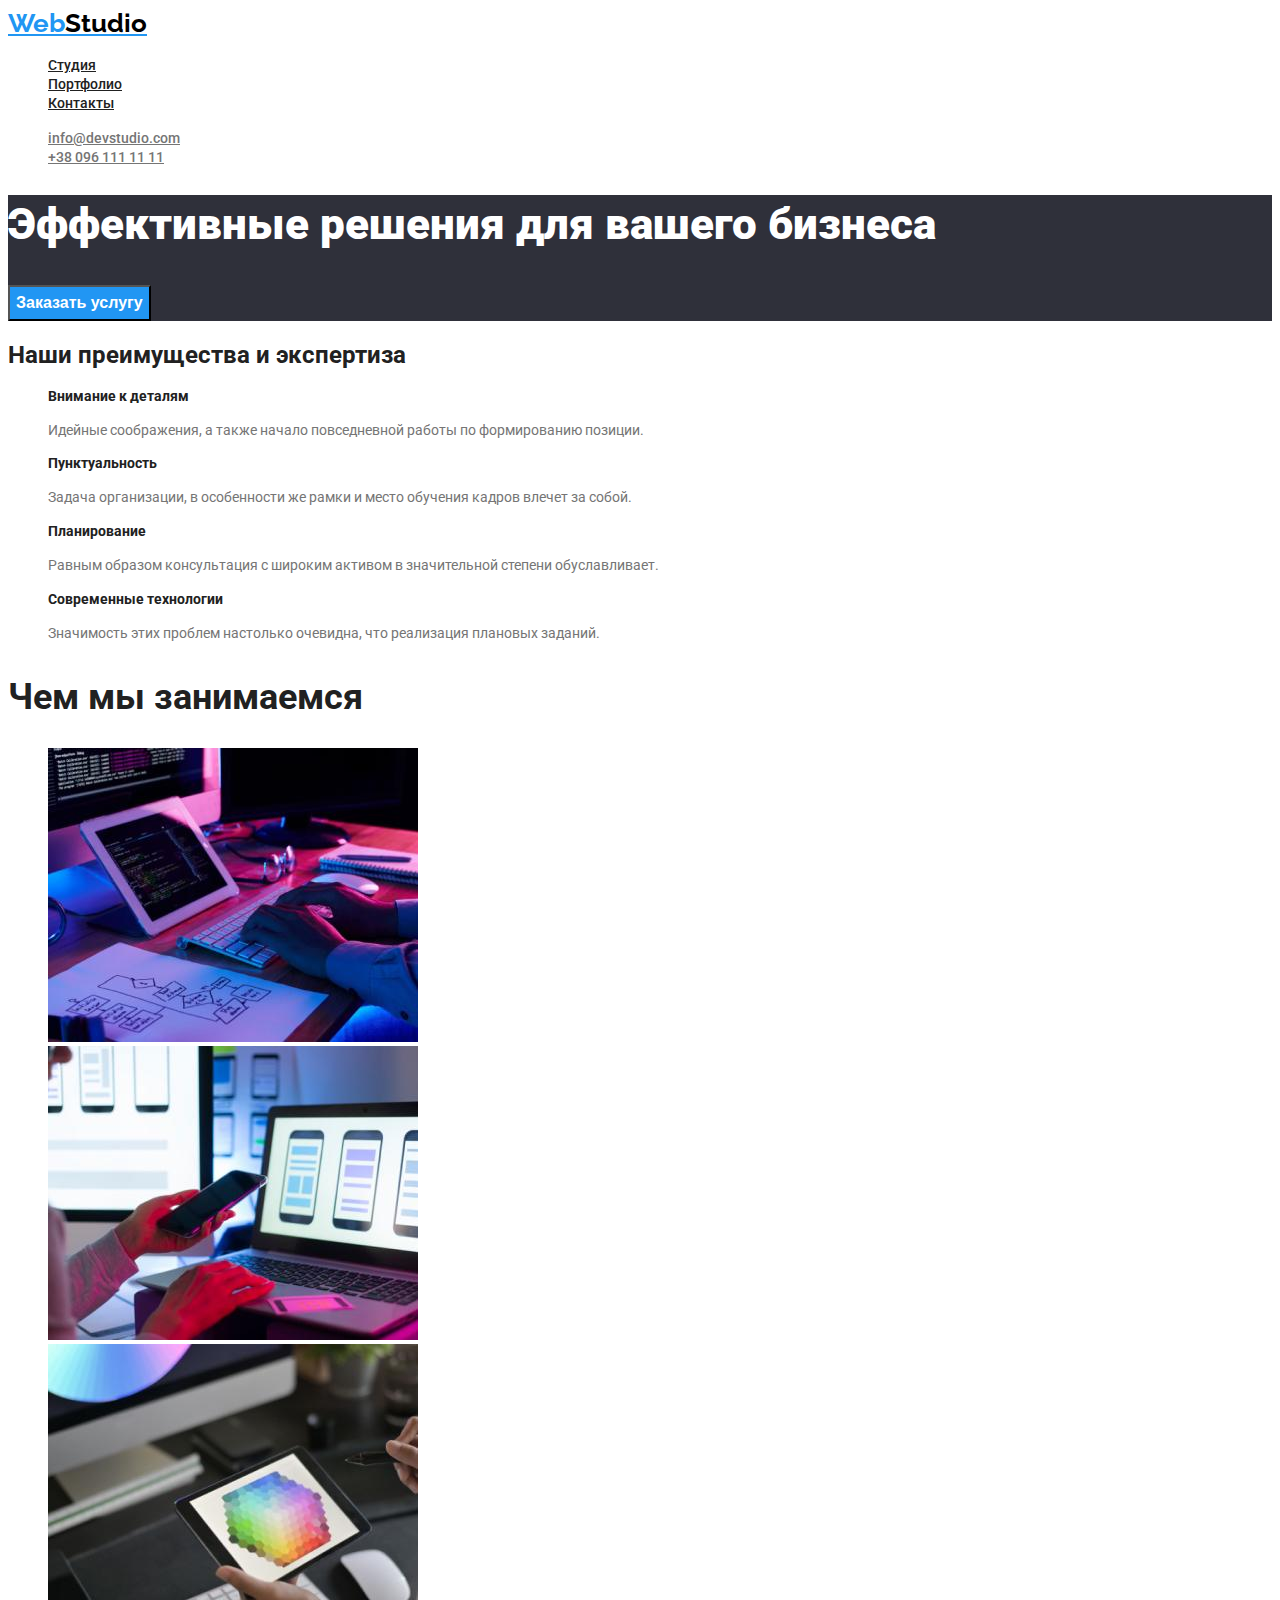
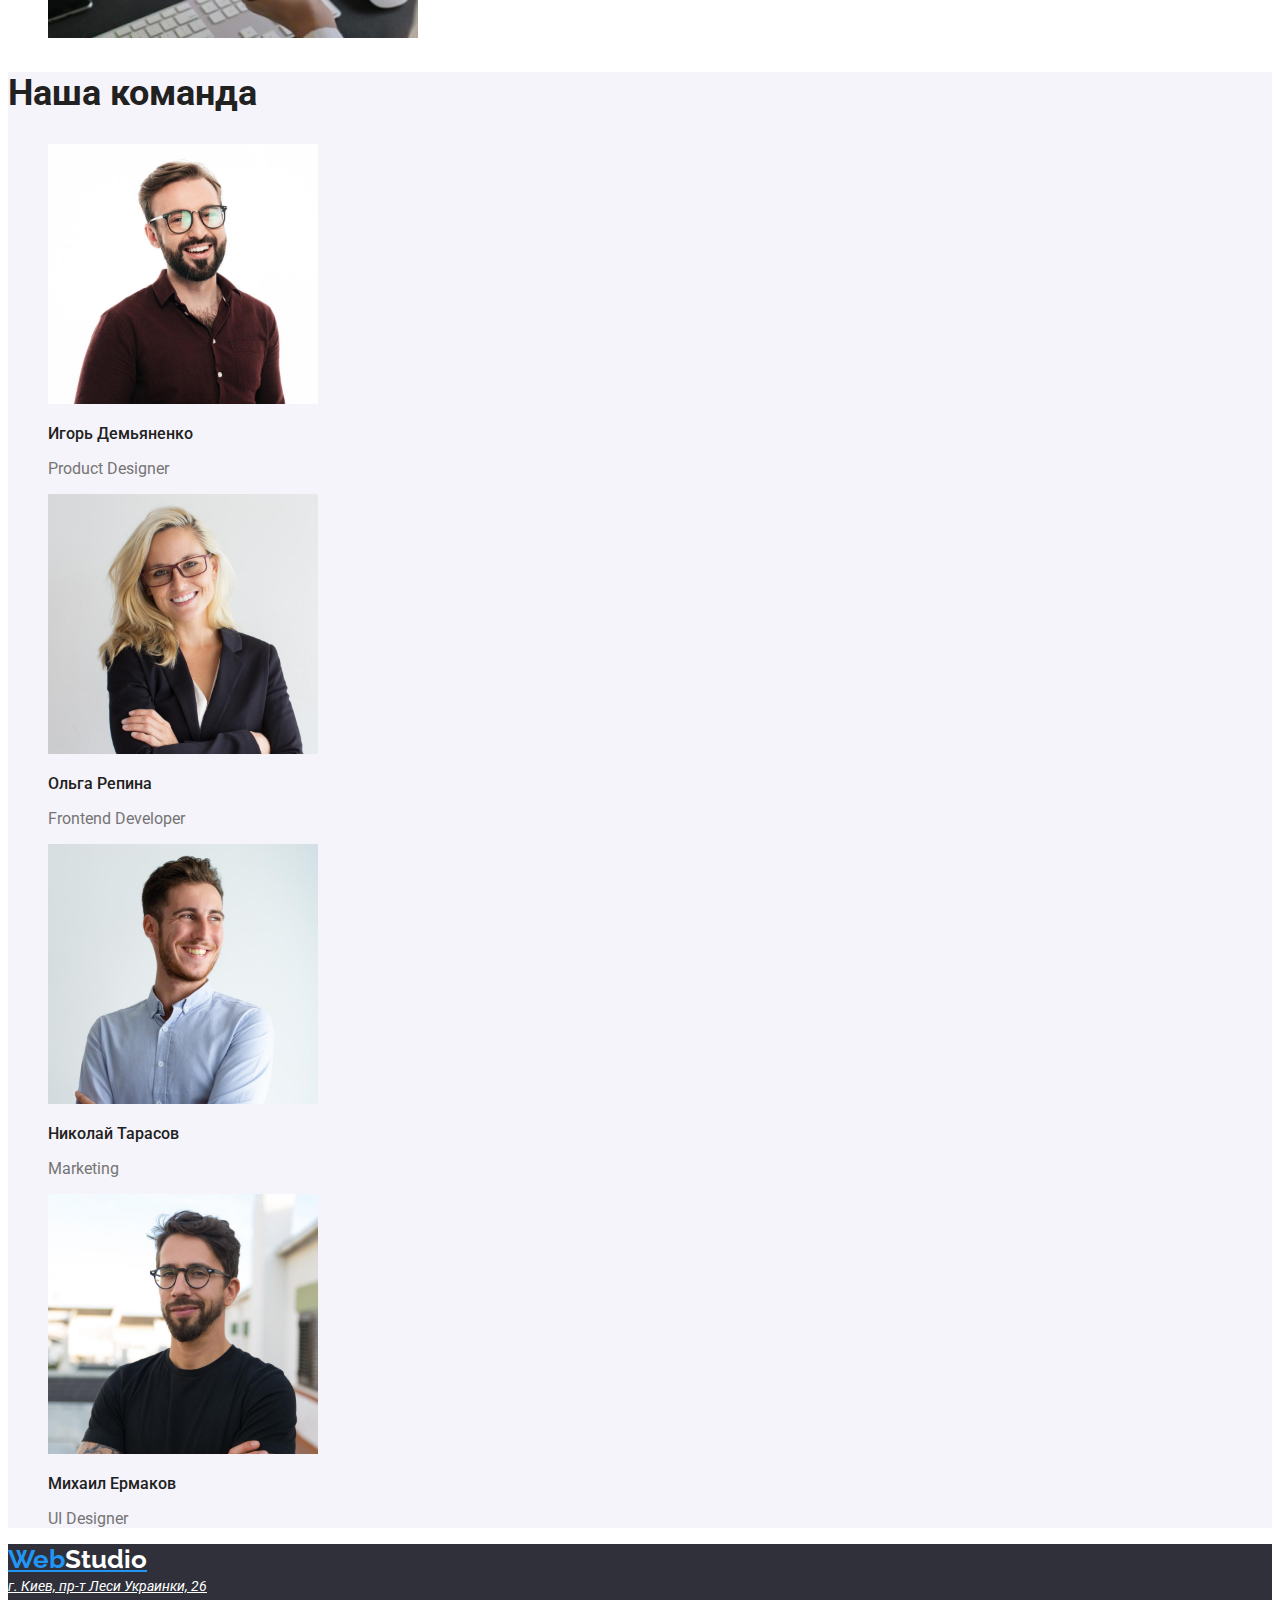
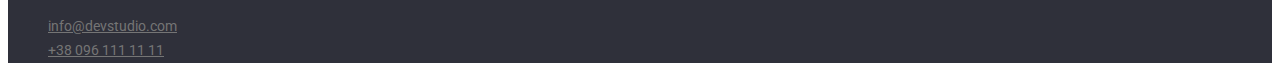
<file: index.html>
<!DOCTYPE html>
<html lang="ru">
  <head>
    <meta charset="UTF-8" />
    <meta http-equiv="X-UA-Compatible" content="IE=edge" />
    <meta name="viewport" content="width=device-width, initial-scale=1.0" />
    <title>Webstudio</title>
    <link rel="stylesheet" href="./css/styles.css" />
    <link rel="preconnect" href="https://fonts.googleapis.com" />
    <link rel="preconnect" href="https://fonts.gstatic.com" crossorigin />
    <link
      href="https://fonts.googleapis.com/css2?family=Raleway:wght@700&family=Roboto:wght@400;500;700;900&display=swap"
      rel="stylesheet"
    />
  </head>
  <body>
    <header>
      <nav>
        <a class="logo" href="/index.html"
          >Web<span class="logo-item">Studio</span></a
        >
        <ul class="nav-list">
          <li class="nav-list-item">
            <a class="nav-list-item-link" href="./index.html">Студия</a>
          </li>
          <li class="nav-list-item">
            <a class="nav-list-item-link" href="./portfolio.html">Портфолио</a>
          </li>
          <li class="nav-list-item">
            <a class="nav-list-item-link" href="">Контакты</a>
          </li>
        </ul>
      </nav>
      <ul class="nav-contacts">
        <li class="nav-contacts-list-item">
          <a
            class="nav-contacts-list-item-link"
            href="mailto:info@devstudio.com"
            >info@devstudio.com</a
          >
        </li>
        <li class="nav-contacts-list-item">
          <a class="nav-contacts-list-item-link" href="tel:+380961111111"
            >+38 096 111 11 11</a
          >
        </li>
      </ul>
    </header>
    <main>
      <section class="hero">
        <h1 class="hero-header">Эффективные решения для вашего бизнеса</h1>
        <button class="hero-button" type="button">Заказать услугу</button>
      </section>
      <section class="advantage">
        <!--Скрыть заголовок ниже в CSS-->
        <h2 class="advantage-title">Наши преимущества и экспертиза</h2>
        <ul class="advanatge-list">
          <li class="advantage-list-item">
            <h3 class="advantage-list-title">Внимание к деталям</h3>
            <p class="advantage-list-text">
              Идейные соображения, а также начало повседневной работы по
              формированию позиции.
            </p>
          </li>
          <li class="advantage-list-item">
            <h3 class="advantage-list-title">Пунктуальность</h3>
            <p class="advantage-list-text">
              Задача организации, в особенности же рамки и место обучения кадров
              влечет за собой.
            </p>
          </li>
          <li class="advantage-list-item">
            <h3 class="advantage-list-title">Планирование</h3>
            <p class="advantage-list-text">
              Равным образом консультация с широким активом в значительной
              степени обуславливает.
            </p>
          </li>
          <li class="advantage-list-item">
            <h3 class="advantage-list-title">Современные технологии</h3>
            <p class="advantage-list-text">
              Значимость этих проблем настолько очевидна, что реализация
              плановых заданий.
            </p>
          </li>
        </ul>
      </section>
      <section class="works">
        <h2 class="works-title">Чем мы занимаемся</h2>
        <ul class="works-list">
          <li class="works-list-item">
            <img
              src="images/optimised/desktop.jpg"
              alt="Стационарный компьютер"
              width="370"
              height="294"
            />
          </li>
          <li class="works-list-item">
            <img
              src="images/optimised/notebook+mobile.jpg"
              alt="Ноутбук и мобильный телефон"
              width="370"
              height="294"
            />
          </li>
          <li class="works-list-item">
            <img
              src="images/optimised/tablet.jpg"
              alt="Планшет"
              width="370"
              height="294"
            />
          </li>
        </ul>
      </section>
      <section class="team">
        <h2 class="team-title">Наша команда</h2>
        <ul class="team-list">
          <li class="team-list-item">
            <img
              src="images/optimised/igor-demyanenko.jpg"
              alt="Фото Игорь Демьяненко"
              width="270"
              height="260"
            />
            <h3 class="team-member-title">Игорь Демьяненко</h3>
            <p class="team-member-text" lang="en">Product Designer</p>
          </li>
          <li class="team-list-item">
            <img
              src="images/optimised/olga-repina.jpg"
              alt="Фото Ольга Репина"
              width="270"
              height="260"
            />
            <h3 class="team-member-title">Ольга Репина</h3>
            <p class="team-member-text" lang="en">Frontend Developer</p>
          </li>
          <li class="team-list-item">
            <img
              src="images/optimised/nikolay-tarasov.jpg"
              alt="Фото Николай Тарасов"
              width="270"
              height="260"
            />
            <h3 class="team-member-title">Николай Тарасов</h3>
            <p class="team-member-text" lang="en">Marketing</p>
          </li>
          <li class="team-list-item">
            <img
              src="images/optimised/mikhail-ermakov.jpg"
              alt="Фото Михаил Ермаков"
              width="270"
              height="260"
            />
            <h3 class="team-member-title">Михаил Ермаков</h3>
            <p class="team-member-text" lang="en">UI Designer</p>
          </li>
        </ul>
      </section>
    </main>
    <footer class="footer">
      <a class="logo" href="/index.html"
        >Web<span class="logo-footer">Studio</span></a
      >
      <address class="contact-address">
        <a
          class="contact-address-link"
          href="https://goo.gl/maps/H55FPHmbqtdmZxtt6"
          >г. Киев, пр-т Леси Украинки, 26</a
        >
      </address>
      <ul class="contact-list">
        <li>
          <a class="contact-list-item" href="mailto:info@devstudio.com"
            >info@devstudio.com</a
          >
        </li>
        <li>
          <a class="contact-list-item" href="tel:+380961111111"
            >+38 096 111 11 11</a
          >
        </li>
      </ul>
    </footer>
  </body>
</html>
</file>
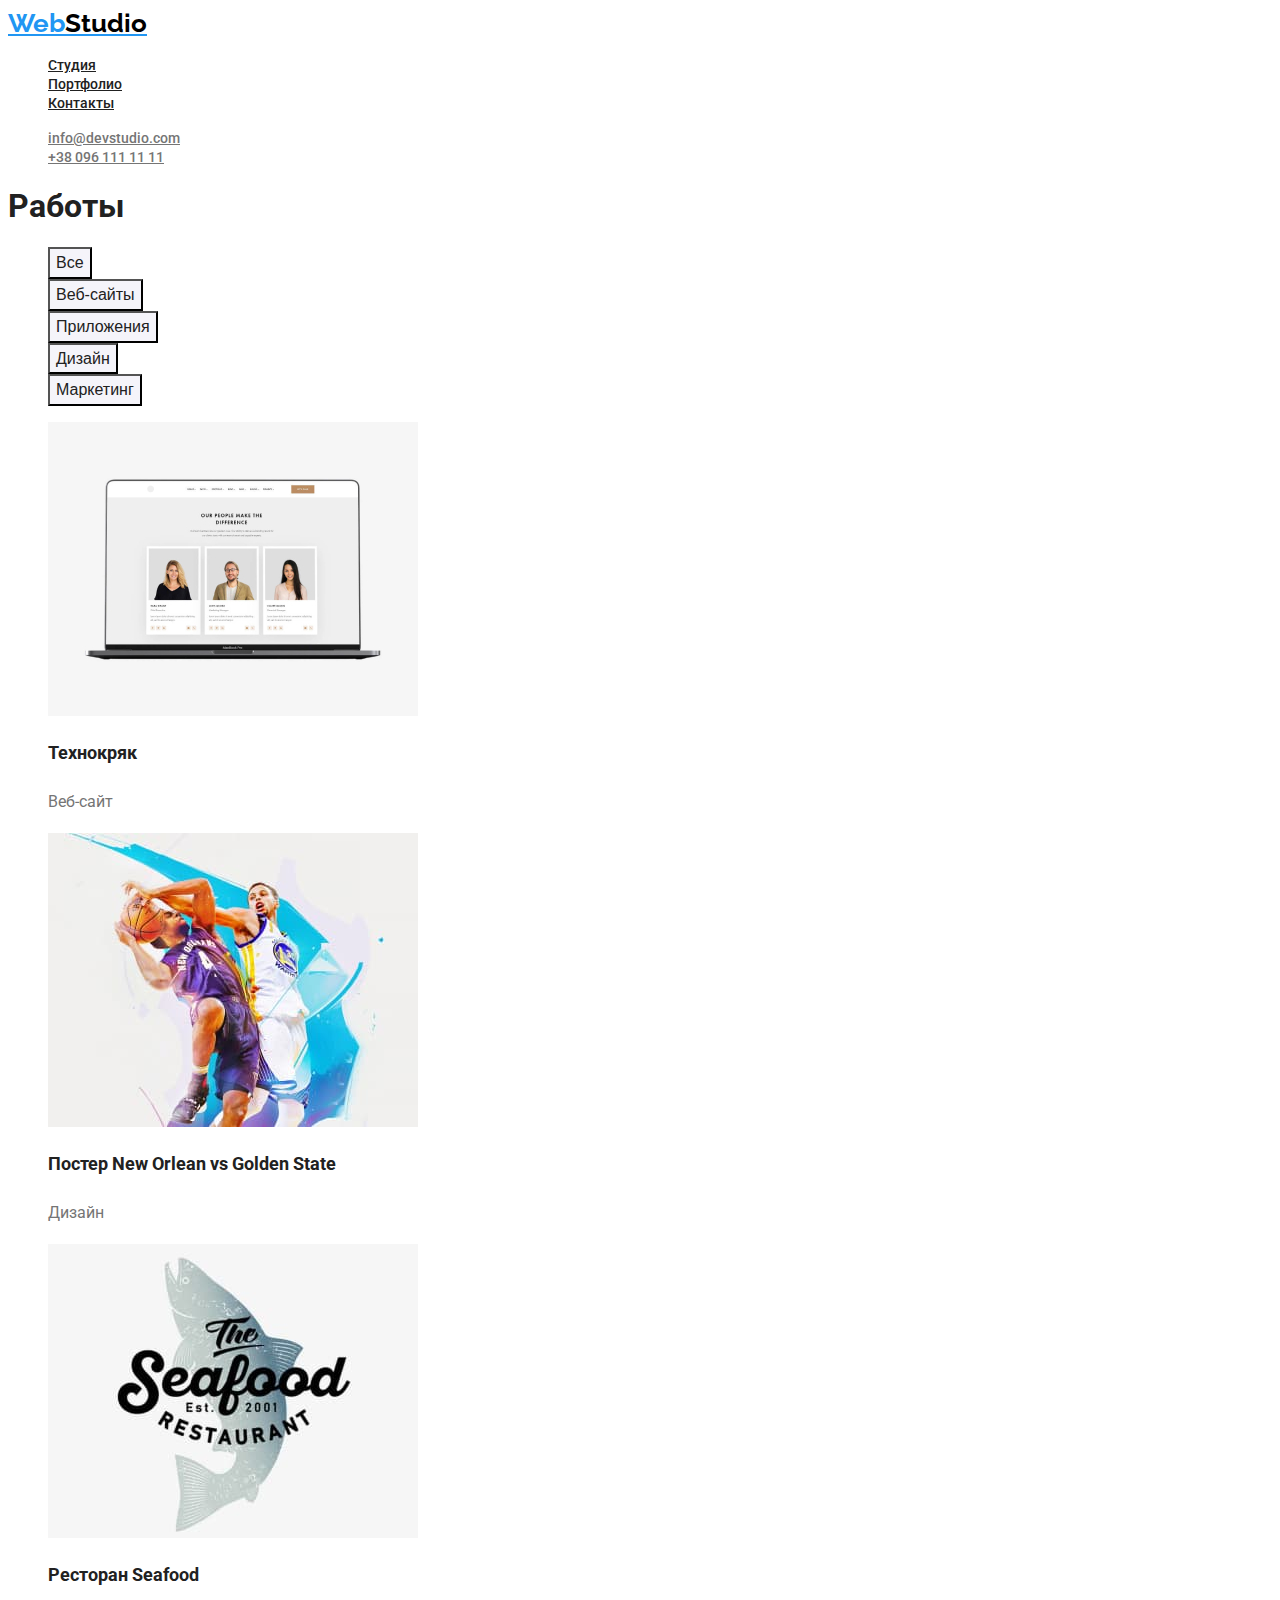
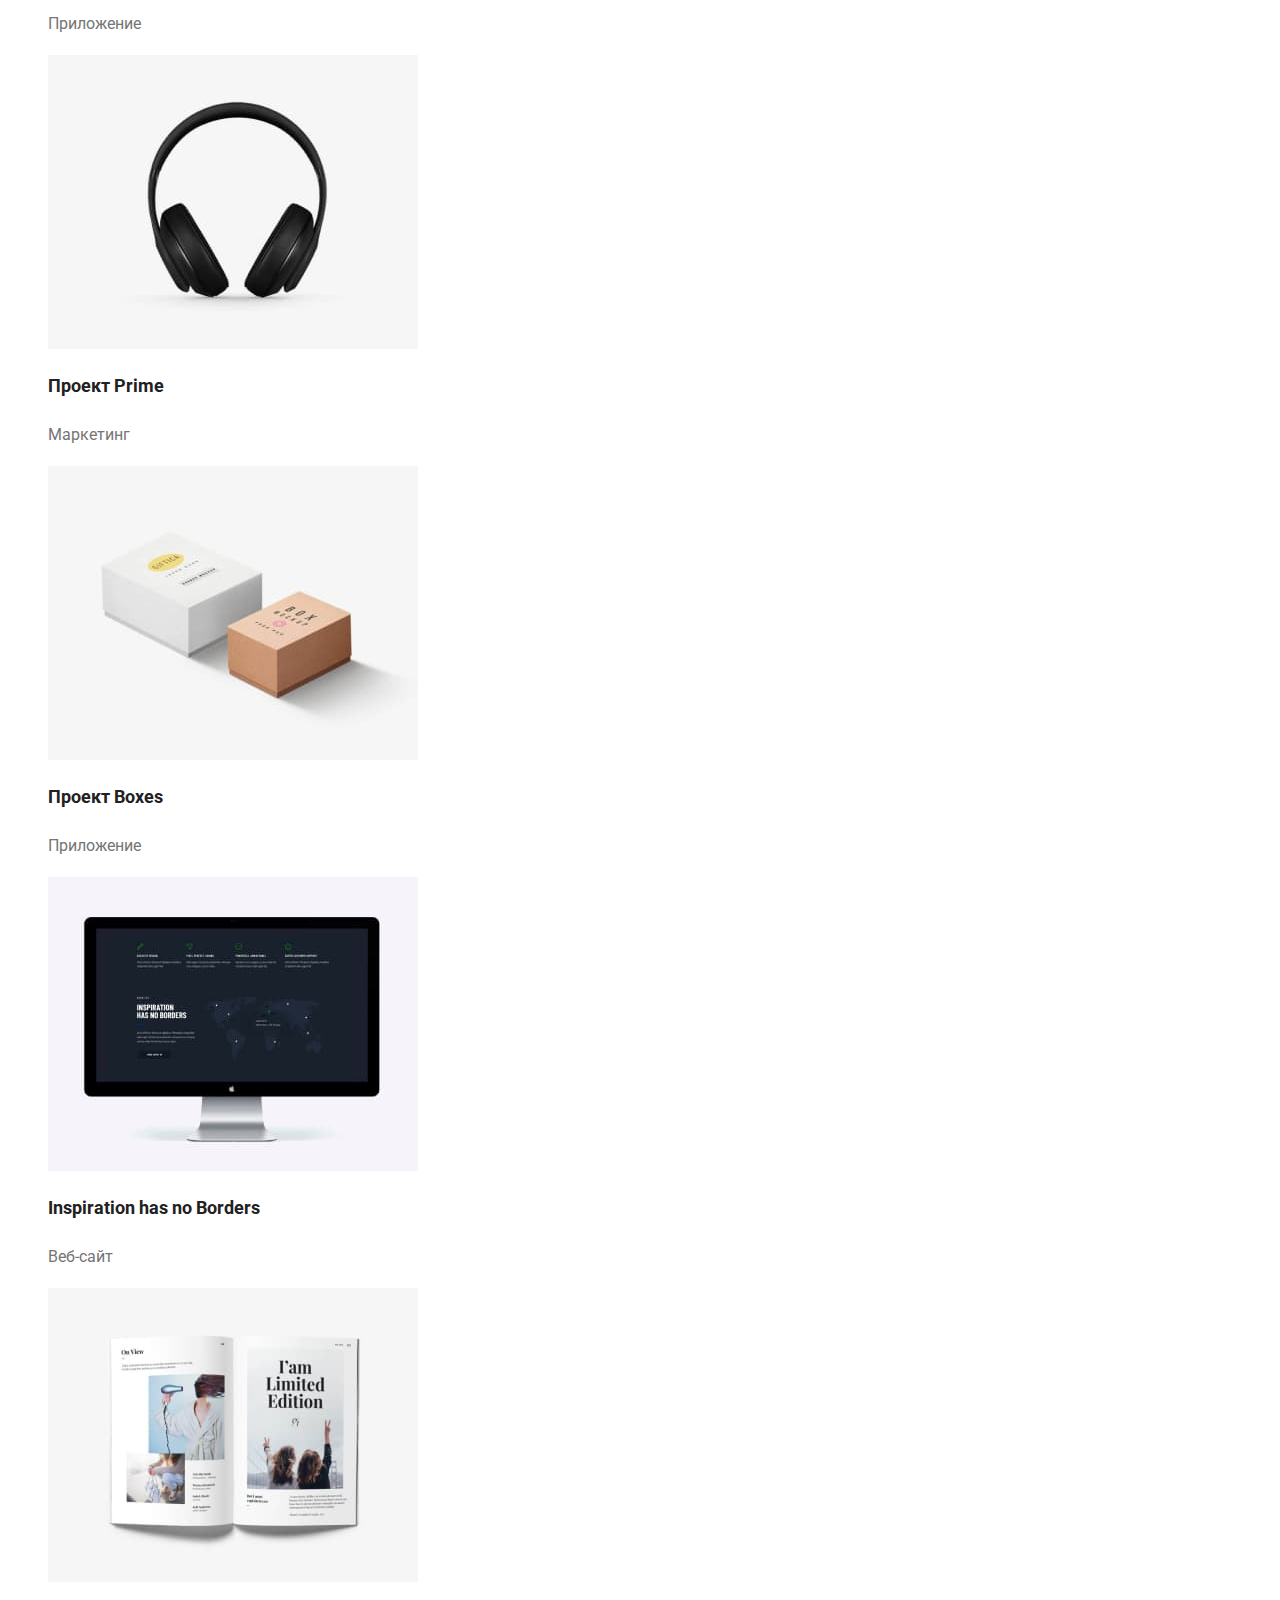
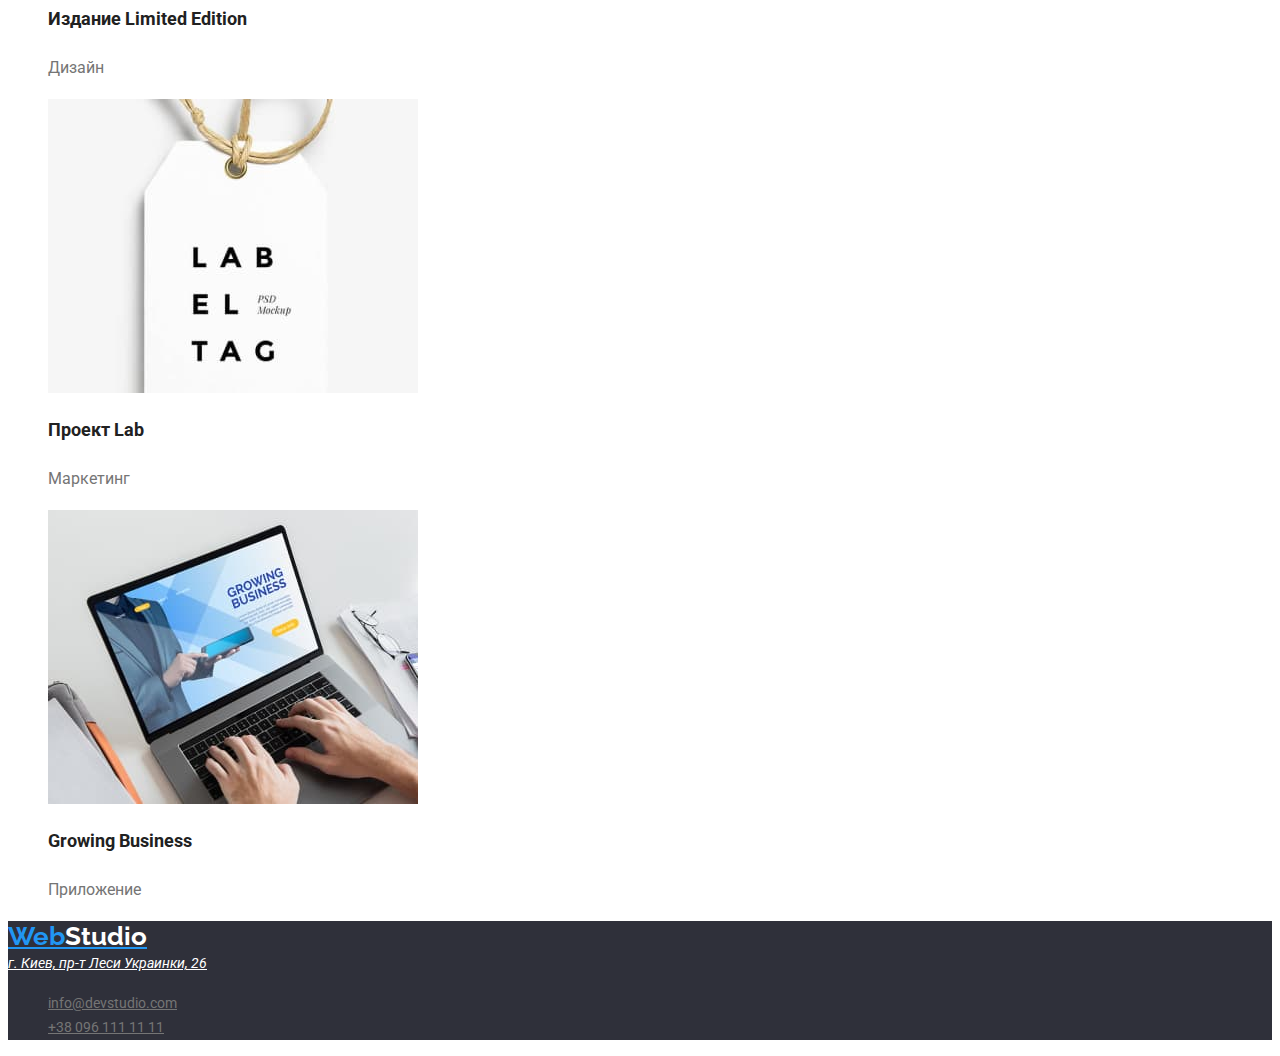
<file: portfolio.html>
<!DOCTYPE html>
<html lang="ru">
  <head>
    <meta charset="UTF-8" />
    <meta http-equiv="X-UA-Compatible" content="IE=edge" />
    <meta name="viewport" content="width=device-width, initial-scale=1.0" />
    <title>Portfolio</title>
    <link rel="stylesheet" href="./css/styles.css" />
    <link rel="preconnect" href="https://fonts.googleapis.com" />
    <link rel="preconnect" href="https://fonts.gstatic.com" crossorigin />
    <link
      href="https://fonts.googleapis.com/css2?family=Raleway:wght@700&family=Roboto:wght@400;500;700;900&display=swap"
      rel="stylesheet"
    />
  </head>
  <body>
    <header>
      <nav>
        <a class="logo" href="/index.html"
          >Web<span class="logo-item">Studio</span></a
        >
        <ul class="nav-list">
          <li class="nav-list-item">
            <a class="nav-list-item-link" href="./index.html">Студия</a>
          </li>
          <li class="nav-list-item">
            <a class="nav-list-item-link" href="./portfolio.html">Портфолио</a>
          </li>
          <li class="nav-list-item">
            <a class="nav-list-item-link" href="">Контакты</a>
          </li>
        </ul>
      </nav>
      <ul class="nav-contacts">
        <li class="nav-contacts-list-item">
          <a
            class="nav-contacts-list-item-link"
            href="mailto:info@devstudio.com"
            >info@devstudio.com</a
          >
        </li>
        <li class="nav-contacts-list-item">
          <a class="nav-contacts-list-item-link" href="tel:+380961111111"
            >+38 096 111 11 11</a
          >
        </li>
      </ul>
    </header>
    <main>
      <section>
        <!--Hide header name below-->
        <h1 class="main-filter">Работы</h1>
        <ul class="button-list">
          <li class="button-list-item">
            <button class="button-list-item-btn" type="button">Все</button>
          </li>
          <li class="button-list-item">
            <button class="button-list-item-btn" type="button">
              Веб-сайты
            </button>
          </li>
          <li class="button-list-item">
            <button class="button-list-item-btn" type="button">
              Приложения
            </button>
          </li>
          <li class="button-list-item">
            <button class="button-list-item-btn" type="button">Дизайн</button>
          </li>
          <li class="button-list-item">
            <button class="button-list-item-btn" type="button">
              Маркетинг
            </button>
          </li>
        </ul>
        <ul class="project-list">
          <li class="project-list-item">
            <img
              src="images/optimised/potfolio/technokryak.jpg"
              alt="Окно веб-сайта на экране ноутбука"
              width="370"
              height="294"
            />
            <h2 class="project-title">Технокряк</h2>
            <p class="project-type">Веб-сайт</p>
          </li>
          <li class="project-list-item">
            <img
              src="images/optimised/potfolio/poster-new-orlean-golden-state.jpg"
              alt="Момент баскетбольного матча"
              width="370"
              height="294"
            />
            <h2 class="project-title">Постер New Orlean vs Golden State</h2>
            <p class="project-type">Дизайн</p>
          </li>
          <li class="project-list-item">
            <img
              src="images/optimised/potfolio/seafood.jpg"
              alt="Рыба эмблема ресторана"
              width="370"
              height="294"
            />
            <h2 class="project-title">Ресторан Seafood</h2>
            <p class="project-type">Приложение</p>
          </li>
          <li class="project-list-item">
            <img
              src="images/optimised/potfolio/project-prime.jpg"
              alt="Наушники"
              width="370"
              height="294"
            />
            <h2 class="project-title">Проект Prime</h2>
            <p class="project-type">Маркетинг</p>
          </li>
          <li class="project-list-item">
            <img
              src="images/optimised/potfolio/project-boxes.jpg"
              alt="Две коробки белая и бежевая"
              width="370"
              height="294"
            />
            <h2 class="project-title">Проект Boxes</h2>
            <p class="project-type">Приложение</p>
          </li>
          <li class="project-list-item">
            <img
              src="images/optimised/potfolio/inspirations.jpg"
              alt="Веб-сайт на экране монитора"
              width="370"
              height="294"
            />
            <h2 class="project-title">Inspiration has no Borders</h2>
            <p class="project-type">Веб-сайт</p>
          </li>
          <li class="project-list-item">
            <img
              src="images/optimised/potfolio/limited-edition.jpg"
              alt="Разворот книги с картинками"
              width="370"
              height="294"
            />
            <h2 class="project-title">Издание Limited Edition</h2>
            <p class="project-type">Дизайн</p>
          </li>
          <li class="project-list-item">
            <img
              src="images/optimised/potfolio/project-lab.jpg"
              alt="Ярлык одежды"
              width="370"
              height="294"
            />
            <h2 class="project-title">Проект Lab</h2>
            <p class="project-type">Маркетинг</p>
          </li>
          <li class="project-list-item">
            <img
              src="images/optimised/potfolio/growing-business.jpg"
              alt="Приложение на экране ноутбука"
              width="370"
              height="294"
            />
            <h2 class="project-title">Growing Business</h2>
            <p class="project-type">Приложение</p>
          </li>
        </ul>
      </section>
    </main>
    <footer class="footer">
      <a class="logo" href="/index.html"
        >Web<span class="logo-footer">Studio</span></a
      >
      <address class="contact-address">
        <a
          class="contact-address-link"
          href="https://goo.gl/maps/H55FPHmbqtdmZxtt6"
          >г. Киев, пр-т Леси Украинки, 26</a
        >
      </address>
      <ul class="contact-list">
        <li>
          <a class="contact-list-item" href="mailto:info@devstudio.com"
            >info@devstudio.com</a
          >
        </li>
        <li>
          <a class="contact-list-item" href="tel:+380961111111"
            >+38 096 111 11 11</a
          >
        </li>
      </ul>
    </footer>
  </body>
</html>
</file>
<file: css/styles.css>
:root{
    --main-font-family: 'Roboto', sans-serif;
    --secondary-font-family: 'Raleway', sans-serif;
    --primary-text-color:#212121;
    --secondary-text-color: #757575;
    --active-elements-text-color: #2196F3;
    --primary-background-color:#E5E5E5;
    --secondary-background-color:#2F303A;
}

body{
    font-family: var(--main-font-family);
    color: var(--primary-text-color);
}

.logo{
    color: var(--active-elements-text-color);
    font-family: var(--secondary-font-family);
    font-size: 26px;
    line-height: 1.19;
    font-weight: 700;
}

.logo-item{
    color: #000;
}

.nav-list{
    list-style: none;
}
.nav-list-item-link{
    color: var(--primary-text-color);
    font-weight: 500;
    font-size: 14px;
    line-height: 1.14px;
}

.nav-list-item-link:hover,
.nav-list-item-link:focus{
    color: var(--active-elements-text-color);
    cursor: pointer;
}

.nav-contacts{
    list-style: none;
}

.nav-contacts-list-item-link{
    color: var(--secondary-text-color);
    font-weight: 500;
    font-size: 14px;
    line-height: 1.14px;
}

.nav-contacts-list-item-link:hover,
.nav-contacts-list-item-link:focus{
    color: var(--active-elements-text-color);
    cursor: pointer;
}

.hero{
    background-color: var(--secondary-background-color);
}

.hero-header{
    color: #fff;
    font-weight: 900;
    font-size: 44px;
    line-height: 1.36;
}

.hero-button{
    background-color: var(--active-elements-text-color);
    color: #fff;
    font-weight: 700;
    font-size: 16px;
    line-height: 1.88;
}

.hero-button:hover,
.hero-button:focus{
    background-color: #188CE8;
    cursor: pointer;
}

.advantage-list-item{
    list-style: none;
}

.advantage-list-title{
    color: var(--primary-text-color);
    font-weight: 700;
    font-size: 14px;
    line-height: 1.14;
}

.advantage-list-text{
    color: var(--secondary-text-color);
    font-size: 14px;
    line-height: 1.71;
}

.works-title{
    color: var(--primary-text-color);
    font-weight: 700;
    font-size: 36px;
    line-height: 1.17;
}

.works-list-item{
    list-style: none;
}

.team{
    background-color: #F5F4FA;
}

.team-title{
    color: var(--primary-text-color);
    font-weight: 700;
    font-size: 36px;
    line-height: 1.17;
}

.team-member-title{
    color: var(--primary-text-color);
    font-weight: 500;
    font-size: 16px;
    line-height: 1.19;
}

.team-member-text{
    color: var(--secondary-text-color);
    font-size: 16px;
    line-height: 1.19;
}

.team-list-item{
    list-style: none;
}

/*--Portfolio--*/

.button-list{
    list-style: none;
}

.button-list-item-btn{
    background-color: #F5F4FA;
    color:var(--primary-text-color);
    font-weight: 500;
    font-size: 16px;
    line-height: 1.62;
}

.button-list-item-btn:hover,
.button-list-item-btn:focus{
    cursor: pointer;
    background-color:var(--active-elements-text-color);
    color: #fff;
}

.project-list-item{
    list-style: none;
}

.project-title{
    color: var(--primary-text-color);
    font-weight: 700;
    font-size: 18px;
    line-height: 2.0;
}

.project-type{
    color: var(--secondary-text-color);
    font-size: 16px;
    line-height: 1.88;
}

/*--Footer*/

.footer{
    background-color: var(--secondary-background-color);
}

.contact-address-link{
    color: #fff;
    font-size: 14px;
    line-height: 1.71;
}

.contact-address-link:hover,
.contact-address-link:focus{
    color: var(--active-elements-text-color);
}

.contact-list{
    list-style: none;
}

.contact-list-item{
    color: var(--secondary-text-color);
    font-size: 14px;
    line-height: 1.71;
}

.contact-list-item:hover,
.contact-list-item:focus{
    color: var(--active-elements-text-color);
}

.logo-footer{
    color: #fff;
}
</file>
